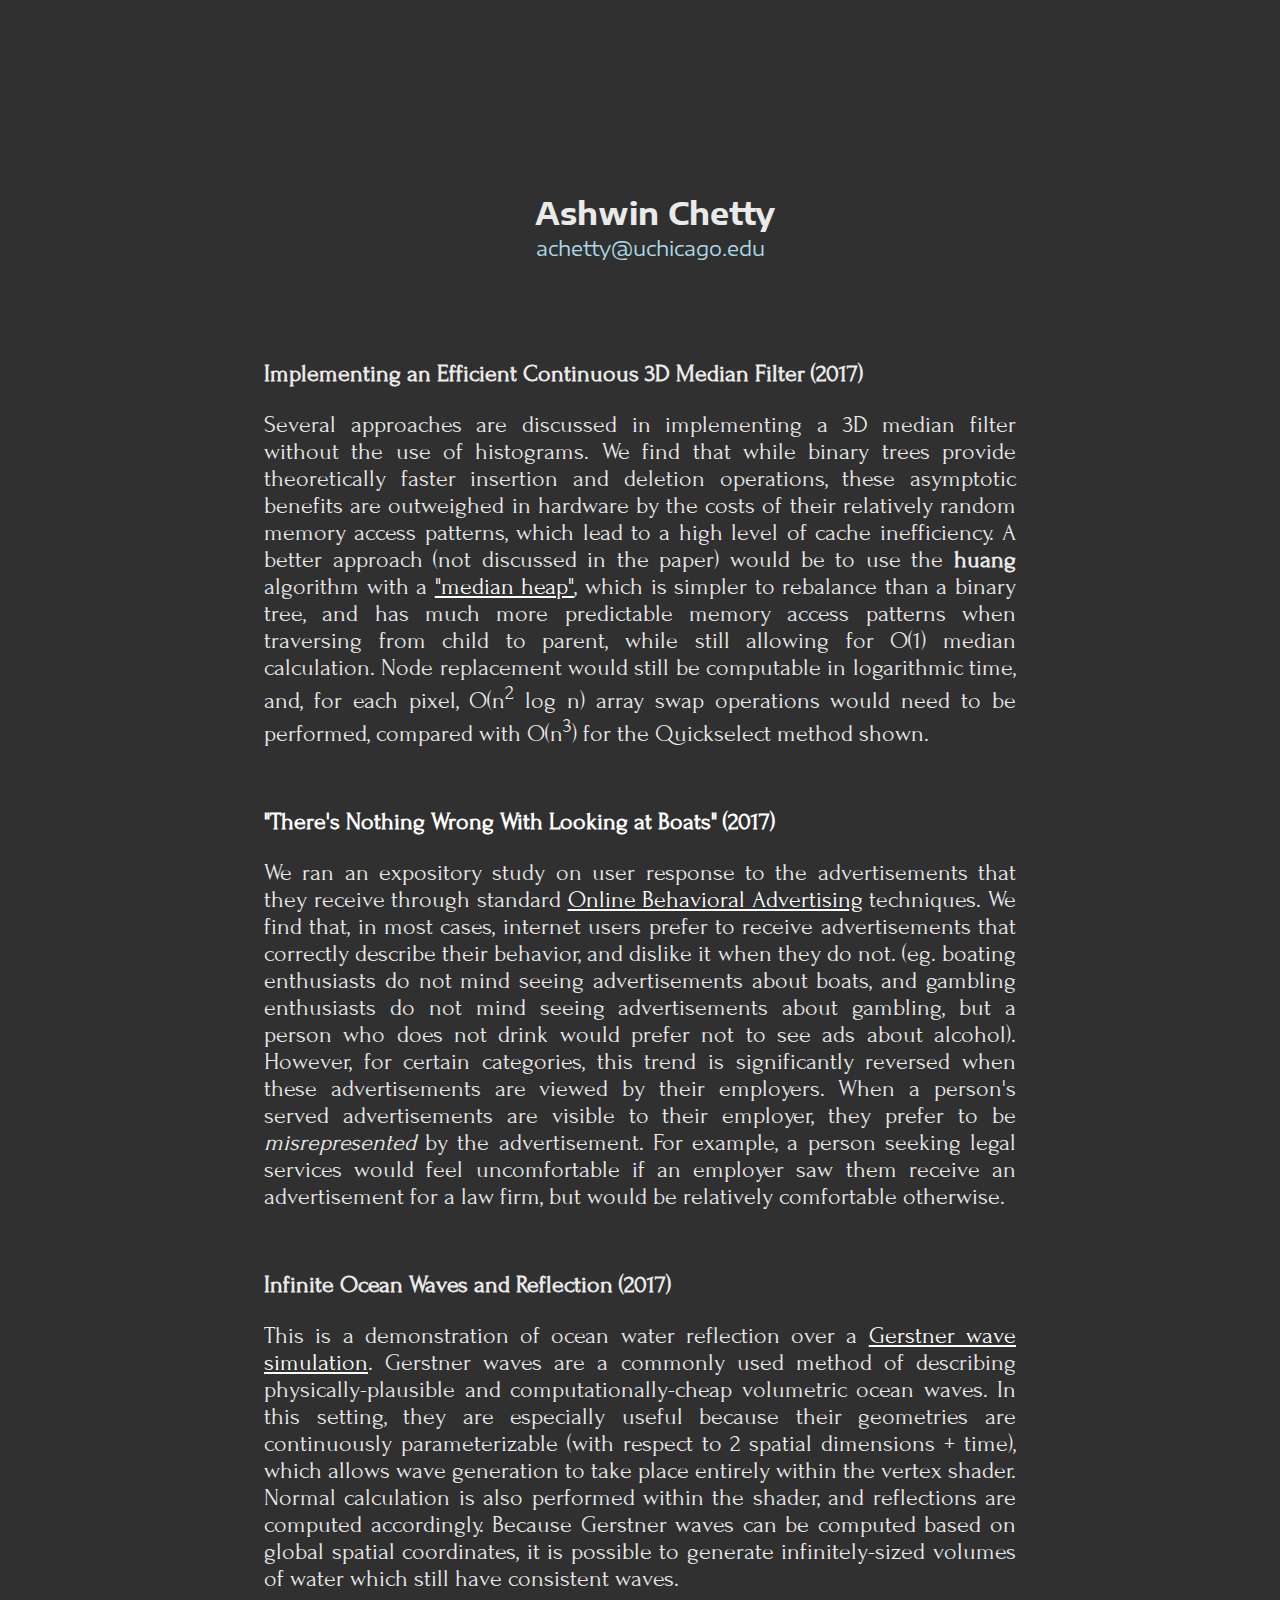
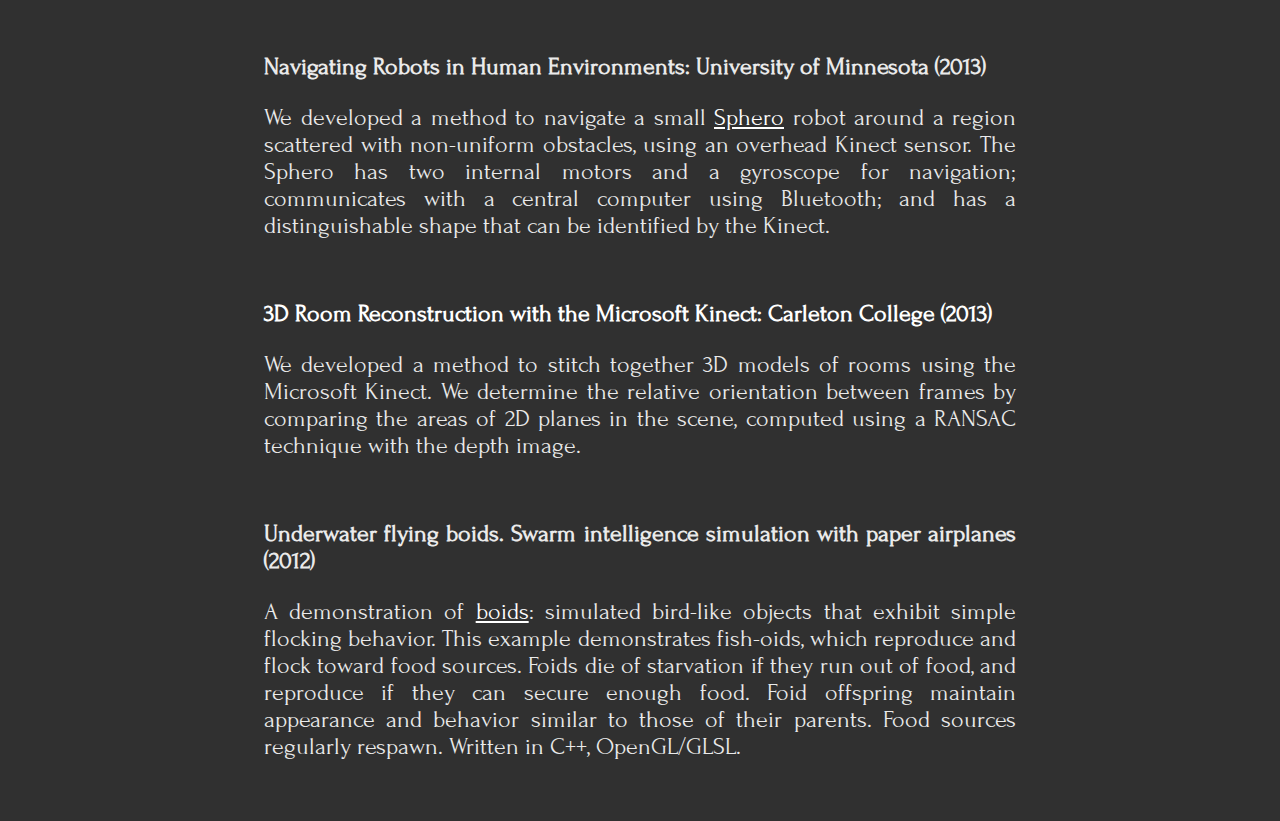
<file: index.html>
<html>
<head>
  <link rel="stylesheet" href="style.css">
  <script src="https://ajax.googleapis.com/ajax/libs/jquery/3.2.1/jquery.min.js"></script>
  <script src="scripts.js" type="text/javascript"></script>
  <link href="https://fonts.googleapis.com/css?family=Encode+Sans+Expanded" rel="stylesheet">
  <link href="https://fonts.googleapis.com/css?family=Encode+Sans+Expanded|Forum|Ovo|Rambla" rel="stylesheet">
</head>

<body>
<div class='container'>
<div class="headings">
  <div>Ashwin Chetty</div>
  <div>[id] [at] [schoolname] [dot] [domain]</div>
  <!-- <div><a href='https://www.linkedin.com/in/ashwin-kumar-chetty/'>LinkedIn</a></div> -->
</div>

<ul>
  <li>
    <h3>Implementing an Efficient Continuous 3D Median Filter (2017)</h3>
    <div>
      Several approaches are discussed in implementing a 3D median filter without the use of histograms. We find that while binary trees provide theoretically faster insertion and deletion operations, these asymptotic benefits are outweighed in hardware by the costs of their relatively random memory access patterns, which lead to a high level of cache inefficiency. A better approach (not discussed in the paper) would be to use the <b>huang</b> algorithm with a <a href='https://stackoverflow.com/a/15319593'>"median heap"</a>, which is simpler to rebalance than a binary tree, and has much more predictable memory access patterns when traversing from child to parent, while still allowing for O(1) median calculation. Node replacement would still be computable in logarithmic time, and, for each pixel, O(n<sup>2</sup> log n) array swap operations would need to be performed, compared with O(n<sup>3</sup>) for the Quickselect method shown. 
    </div>
  </li>
  <li>
    <a href='paper-ads.pdf'>
      <h3>"There's Nothing Wrong With Looking at Boats" (2017)</h3>
    </a>
    <div>
      We ran an expository study on user response to the advertisements that they receive through standard <a href='https://pdfs.semanticscholar.org/db4c/502bafef23e7d8b1de60d628c952a4780acc.pdf'>Online Behavioral Advertising</a> techniques. We find that, in most cases, internet users prefer to receive advertisements that correctly describe their behavior, and dislike it when they do not. (eg. boating enthusiasts do not mind seeing advertisements about boats, and gambling enthusiasts do not mind seeing advertisements about gambling, but a person who does not drink would prefer not to see ads about alcohol). However, for certain categories, this trend is significantly reversed when these advertisements are viewed by their employers. When a person's served advertisements are visible to their employer, they prefer to be <i>misrepresented</i> by the advertisement. For example, a person seeking legal services would feel uncomfortable if an employer saw them receive an advertisement for a law firm, but would be relatively comfortable otherwise. 
    </div>
  </li>
  <li>
    <h3>Infinite Ocean Waves and Reflection (2017)</h3>
    <div>
      This is a demonstration of ocean water reflection over a <a href='https://en.wikipedia.org/wiki/Trochoidal_wave'>Gerstner wave simulation</a>. Gerstner waves are a commonly used method of describing physically-plausible and computationally-cheap volumetric ocean waves. In this setting, they are especially useful because their geometries are continuously parameterizable (with respect to 2 spatial dimensions + time), which allows wave generation to take place entirely within the vertex shader. Normal calculation is also performed within the shader, and reflections are computed accordingly. Because Gerstner waves can be computed based on global spatial coordinates, it is possible to generate infinitely-sized volumes of water which still have consistent waves.
    </div>
  </li>
  <li>
    <h3>Navigating Robots in Human Environments: University of Minnesota (2013)</h3>
    <div>
      We developed a method to navigate a small <a href='https://www.sphero.com/'>Sphero</a> robot around a region scattered with non-uniform obstacles, using an overhead Kinect sensor. The Sphero has two internal motors and a gyroscope for navigation; communicates with a central computer using Bluetooth; and has a distinguishable shape that can be identified by the Kinect.
    </div>
  </li>
  <li>
    <a href='https://www.youtube.com/watch?v=ZFjv0tVzph8'>
      <h3>3D Room Reconstruction with the Microsoft Kinect: Carleton College (2013)</h3>
    </a>
    <div>
      We developed a method to stitch together 3D models of rooms using the Microsoft Kinect. We determine the relative orientation between frames by comparing the areas of 2D planes in the scene, computed using a RANSAC technique with the depth image.
    </div>
  </li>
  <li>
    <h3>Underwater flying boids. Swarm intelligence simulation with paper airplanes (2012)</h3>
    <div>
      A demonstration of <a href='https://en.wikipedia.org/wiki/Boids'>boids</a>: simulated bird-like objects that exhibit simple flocking behavior. This example demonstrates fish-oids, which reproduce and flock toward food sources. Foids die of starvation if they run out of food, and reproduce if they can secure enough food. Foid offspring maintain appearance and behavior similar to those of their parents. Food sources regularly respawn. Written in C++, OpenGL/GLSL.
    </div>
  </li>
</ul>

</div>
</body>
</html>
</file>
<file: locat.html>
<!DOCTYPE html>  
<html>
<head>
<title id="title">searching</title>
<meta http-equiv="X-UA-Compatible" content="IE=9" />
<script type="text/javascript">

function setText(val, e) {
    document.getElementById(e).value = val;
}

function insertText(val, e) {
    document.getElementById(e).value += val;
}

var nav = null; 

function requestPosition() {
  if (nav == null) {
      nav = window.navigator;
  }
  if (nav != null) {
      var geoloc = nav.geolocation;
      if (geoloc != null) {
          geoloc.getCurrentPosition(successCallback);
      }
      else {
          alert("geolocation not supported");
      }
  }
  else {
      alert("Navigator not found");
  }
}

window.onload = function() {
  var startPos;
  var geoSuccess = function(position) {
    startPos = position;
    document.getElementById('startLat').innerHTML = startPos.coords.latitude;
    document.getElementById('startLon').innerHTML = startPos.coords.longitude;
    document.title='('+startPos.coords.latitude+', '+startPos.coords.longitude+')';
  };
  navigator.geolocation.getCurrentPosition(geoSuccess);
};



function successCallback(position){
   // setText(position.coords.latitude, "latitude");
   // setText(position.coords.longitude, "longitude");
   document.title='('+position.coords.latitude+', '+position.coords.longitude+')';
}



</script>
</head>
<!--
<body onload = "requestPosition()">
-->
<label for="latitude">L1: </label><input id="startLat" /> <br />
<label for="longitude">L2: </label><input id="startLon" /> <br />
<!--
<input type="button" onclick="requestPosition()" value="Get Latitude and Longitude"  /> 
-->

</body>
</html>
</file>
<file: style.css>
html, body {
  height: 100%;
}

html {
  display: table;
  margin: auto;
}

body {
  padding-top:20%;
  font-size:150%;
  text-align:center;
  background-color:#303030;
  display: table-cell;
  vertical-align: middle;
}
.container{
  text-align:center;
  padding:1em;
  color:#eaeaea;
}
@media (min-width: 1000px){
  .container{
    width:800;
  }
}
@media (min-width: 1500px){
  .container{
    width:1200;
  }
  body{
    text-align:center;
  }
}
@media (max-width: 400px){
  .container{
    width:auto;
  }
}

ul{
  list-style:none;
  padding:0;
  /*font-family: 'Ovo', serif;*/
  /*font-family: 'Rambla', sans-serif;*/
  font-family: 'Forum', cursive;
  text-align:justify;
}
ul a{
  color:white;
}
li > a{
  text-decoration: none;
}
li:hover a{
  color:#9aeaea;

  -o-transition:color 0.2s ease;
  -ms-transition:color 0.2s ease;
  -moz-transition:color 0.2s ease;
  -webkit-transition:color 0.2s ease;
  transition:color 0.2s ease;
}
li:hover{
  background-color:#3a3a3a;
  border-bottom: 1px solid white;
}
ul h3{
  font-size:1em;
  /*text-decoration:underline;*/
  font-weight:bold;
}
li{
  margin:0.5em 0em;
  padding:0.5em 1em;
  border-bottom: 1px solid rgba(0,0,0,0);

  -o-transition:background-color 0.1s ease-in;
  -ms-transition:background-color 0.1s ease-in;
  -moz-transition:background-color 0.1s ease-in;
  -webkit-transition:background-color 0.1s ease-in;
  transition:background-color 0.1s ease-in;
}
li{
  -o-transition:border 1s ease;
  -ms-transition:border 1s ease;
  -moz-transition:border 1s ease;
  -webkit-transition:border 1s ease;
  transition:border 1s ease;
}
.headings{
  font-family: 'Encode Sans Expanded', sans-serif;
}
.headings div:nth-child(1){
  font-weight:bold;
  font-size:1.25em;
  padding-bottom:0.1em;
  padding-left:1em;
  -webkit-animation: fadein 2.5s; /* Safari, Chrome and Opera > 12.1 */
     -moz-animation: fadein 2.5s; /* Firefox < 16 */
      -ms-animation: fadein 2.5s; /* Internet Explorer */
       -o-animation: fadein 2.5s; /* Opera < 12.1 */
          animation: fadein 2.5s;
}
.headings div:nth-child(2){
  font-size:0.85em;
  padding-left:1em;
  padding-bottom:2em;
  color:lightblue;
  -webkit-animation: fadein 0.5s; /* Safari, Chrome and Opera > 12.1 */
     -moz-animation: fadein 0.5s; /* Firefox < 16 */
      -ms-animation: fadein 0.5s; /* Internet Explorer */
       -o-animation: fadein 0.5s; /* Opera < 12.1 */
          animation: fadein 0.5s;
}

.headings div:nth-child(3){
  color:white;
}
.headings div:nth-child(3):visited{
  color:white;
}
.headings div:nth-child(4){
  padding-top:0.5em;
}

@keyframes fadein {
    from { opacity: 0; }
    to   { opacity: 1; }
}

/* Firefox < 16 */
@-moz-keyframes fadein {
    from { opacity: 0; }
    to   { opacity: 1; }
}

/* Safari, Chrome and Opera > 12.1 */
@-webkit-keyframes fadein {
    from { opacity: 0; }
    to   { opacity: 1; }
}

/* Internet Explorer */
@-ms-keyframes fadein {
    from { opacity: 0; }
    to   { opacity: 1; }
}

/* Opera < 12.1 */
@-o-keyframes fadein {
    from { opacity: 0; }
    to   { opacity: 1; }
}
</file>
